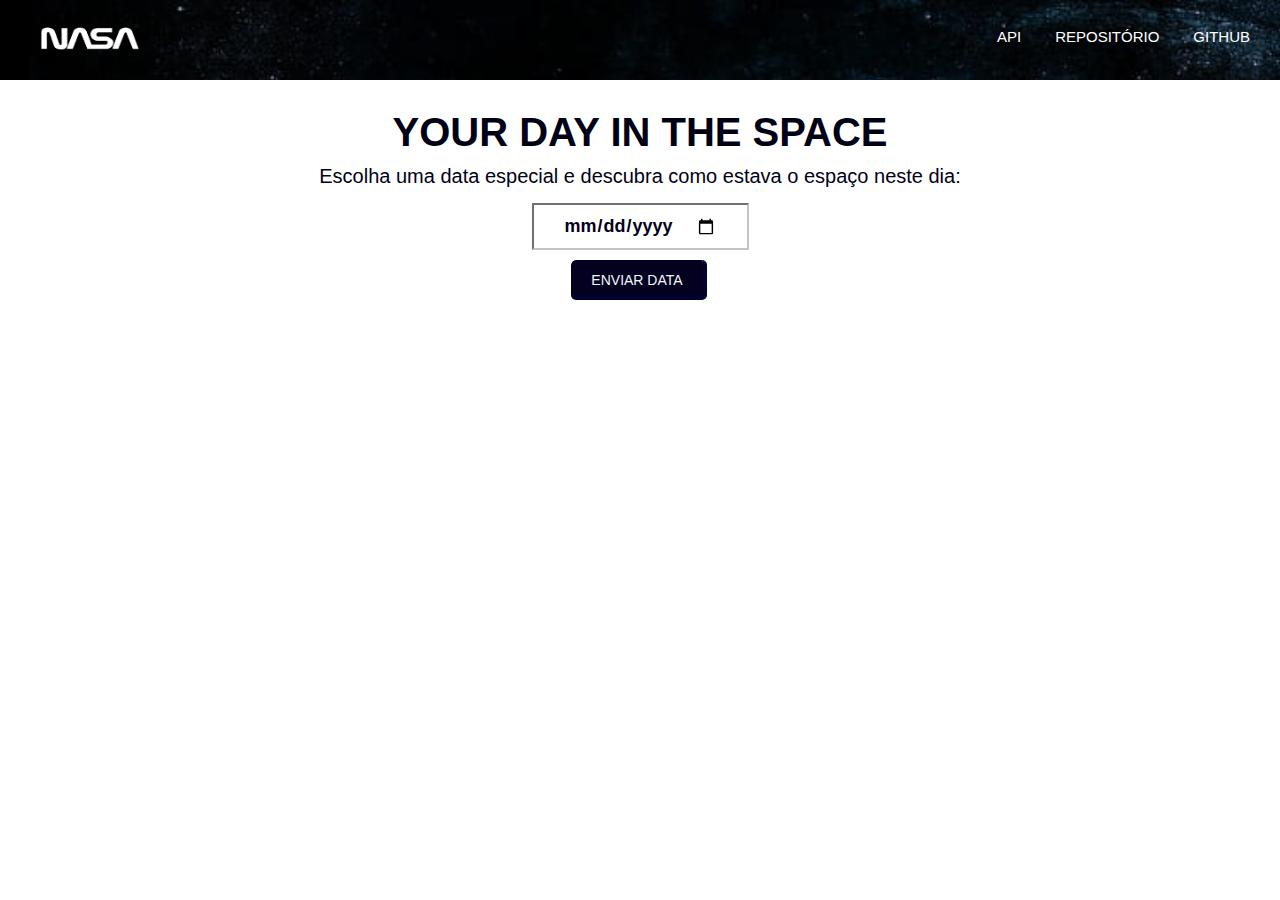
<file: html/main.html>
<!DOCTYPE html>
<html lang="en">
<head>
    <meta charset="UTF-8">
    <meta http-equiv="X-UA-Compatible" content="IE=edge">
    <meta name="viewport" content="width=device-width, initial-scale=1.0">
    <title var="main-title">Projeto APOD Nasa</title>
    <link rel="stylesheet" href="../css/main.css">
    

<body>
    <header id="top">
   
         <div class="container">
            <div id="header">
    
                <a id="logoNasa" href="https://www.nasa.gov/"><img src="../img/logoNasaBranco.png"
                    alt="Logo Nasa" width="100" height="58"></a>
    
                    <ul id="menutop">
                        <li><a href="https://api.nasa.gov/">API</a></li>
                        <li><a href="https://github.com/isabellaoliv/Projeto-APOD-Nasa">REPOSITÓRIO</a></li>
                        <li><a href="https://github.com/isabellaoliv">GITHUB</a></li>
                    </ul>

             </div>
        </div>
     
    </header>

   <main>
     <h1 id="tituloTopo"> YOUR DAY IN THE SPACE</h1>
     <span id="subtitulo"> Escolha uma data especial e descubra como estava o espaço neste dia:</span>
    </main>

    <section>
        <div>
            <input type="date" name="data" id="data" min="20-06-1995">
        </div>

        <div id="botao"></div>
            <button id="submit">ENVIAR DATA</button>
         </div>

         <div id="titulo">
            <p class ='titulo'></p>
        </div>
    

        <div id="imagem"></div>
             <p class ='imagem'></p>
        </div>

        <div id="explicacao">
            <p class ='explanation'></p> <br>
        </div>

        <div id="autor">
             <p class ='copyright'></p>
         </div>

    </section>


    <script src="https://code.jquery.com/jquery-3.6.0.min.js"></script>
    <script src="../js/main.js"></script>

</body>

</html>
</file>
<file: css/main.css>
*{
      margin: 0%;
      padding: 0%;
  }

  
  body{
    background-color: rgb(255, 255, 255);
    }

main{
text-align: center;

}
    main h1{
 color: rgb(1, 1, 22);
 font-family: 'Franklin Gothic Medium', 'Arial Narrow', Arial, sans-serif;
 text-align: center;
 padding-top:30px ;
 padding-bottom: 10px;
 font-size: 40px;

}

main span{
color: rgb(1, 1, 22);
font-family: 'Franklin Gothic Medium', 'Arial Narrow', Arial, sans-serif;
font-size: 20px;
margin-top: 20px;
}


main input{
 padding: 10px;
 margin-top: 20px;
}

main button{
margin-top: 20px;
}

section{
text-align: center;
}
  
  #header {
	height: 80px;
  background-image: url(../img/backgroundMain.jpg);
  background-size: cover;
  margin-left: 30px;
  
  }

  #logoNasa{
	float: left;
	margin-top: 0px;
	padding: 10px 10px 10px;
	width: 150px;
	color: #ccc;
  }

  #menutop {
	float: right;
	margin-top: 28px;
	margin-right: 0px;
  }
  
  #menutop a {
	font-family:Arial, Helvetica, sans-serif;
	line-height: normal;
	font-size: 15px;
	color: rgb(255, 255, 255);
	text-decoration: none;
	font-family: Arial, Helvetica, sans-serif;
  
  }
  
  #menutop li {
	margin-right: 30px;
	display: inline;
	font-family: Arial, Helvetica, sans-serif;
  }

  #top .container {
	height: 80px;
    background-color: rgb(0, 0, 0);
    margin: 0%;
    padding: 0%;
  }


section{
  text-align: center;
}

#data{
  margin-top: 15px;
  font-weight:700;
  padding: 10px 30px;
	font-family: Arial, Helvetica, sans-serif;
  font-size: 18px;
 border-color: rgb(196, 196, 196);
 color:rgb(3, 0, 32); 
}

#botao{
margin-top: 10px;
}

#submit{
  margin-right:2px;
  background-color: rgb(3, 0, 32);
  height: 40px;
  line-height: 40px;
  padding: 0 20px;
  border: solid 5px rgb(255, 255, 255);
  border-width: 0 4px 5px 0;
  border-radius: 5px;
  border-color: transparent rgb(0, 2, 47)rgb(0, 2, 47) transparent;
  background-clip: padding-box;  
  font-size: 14px;
  color: aliceblue;
  margin-bottom: 20px;

}


#submit:active{
  position:relative;
  top:5px;
  box-shadow:none;
}


#titulo{
  text-align: center; 
  }

.titulo {
  font-size: 30px;
  margin-bottom: 20px;
  font-family: 'Franklin Gothic Medium', 'Arial Narrow', Arial, sans-serif;
}

#explicacao{
  text-align: center; 
  padding: 5px 80px;
  line-height: 30px;
}

.explanation{
  font-size: 16px;
  margin-bottom: 20px;
  font-family:'Lucida Sans', 'Lucida Sans Regular', 'Lucida Grande', 'Lucida Sans Unicode', Geneva, Verdana, sans-serif
}


#autor{
  font-size: 10px;
  margin-bottom: 20px;
}

.copyright {
  font-size: 30px;
}


.img{
  width: 700px;
  margin-bottom: 10px;
}
</file>
